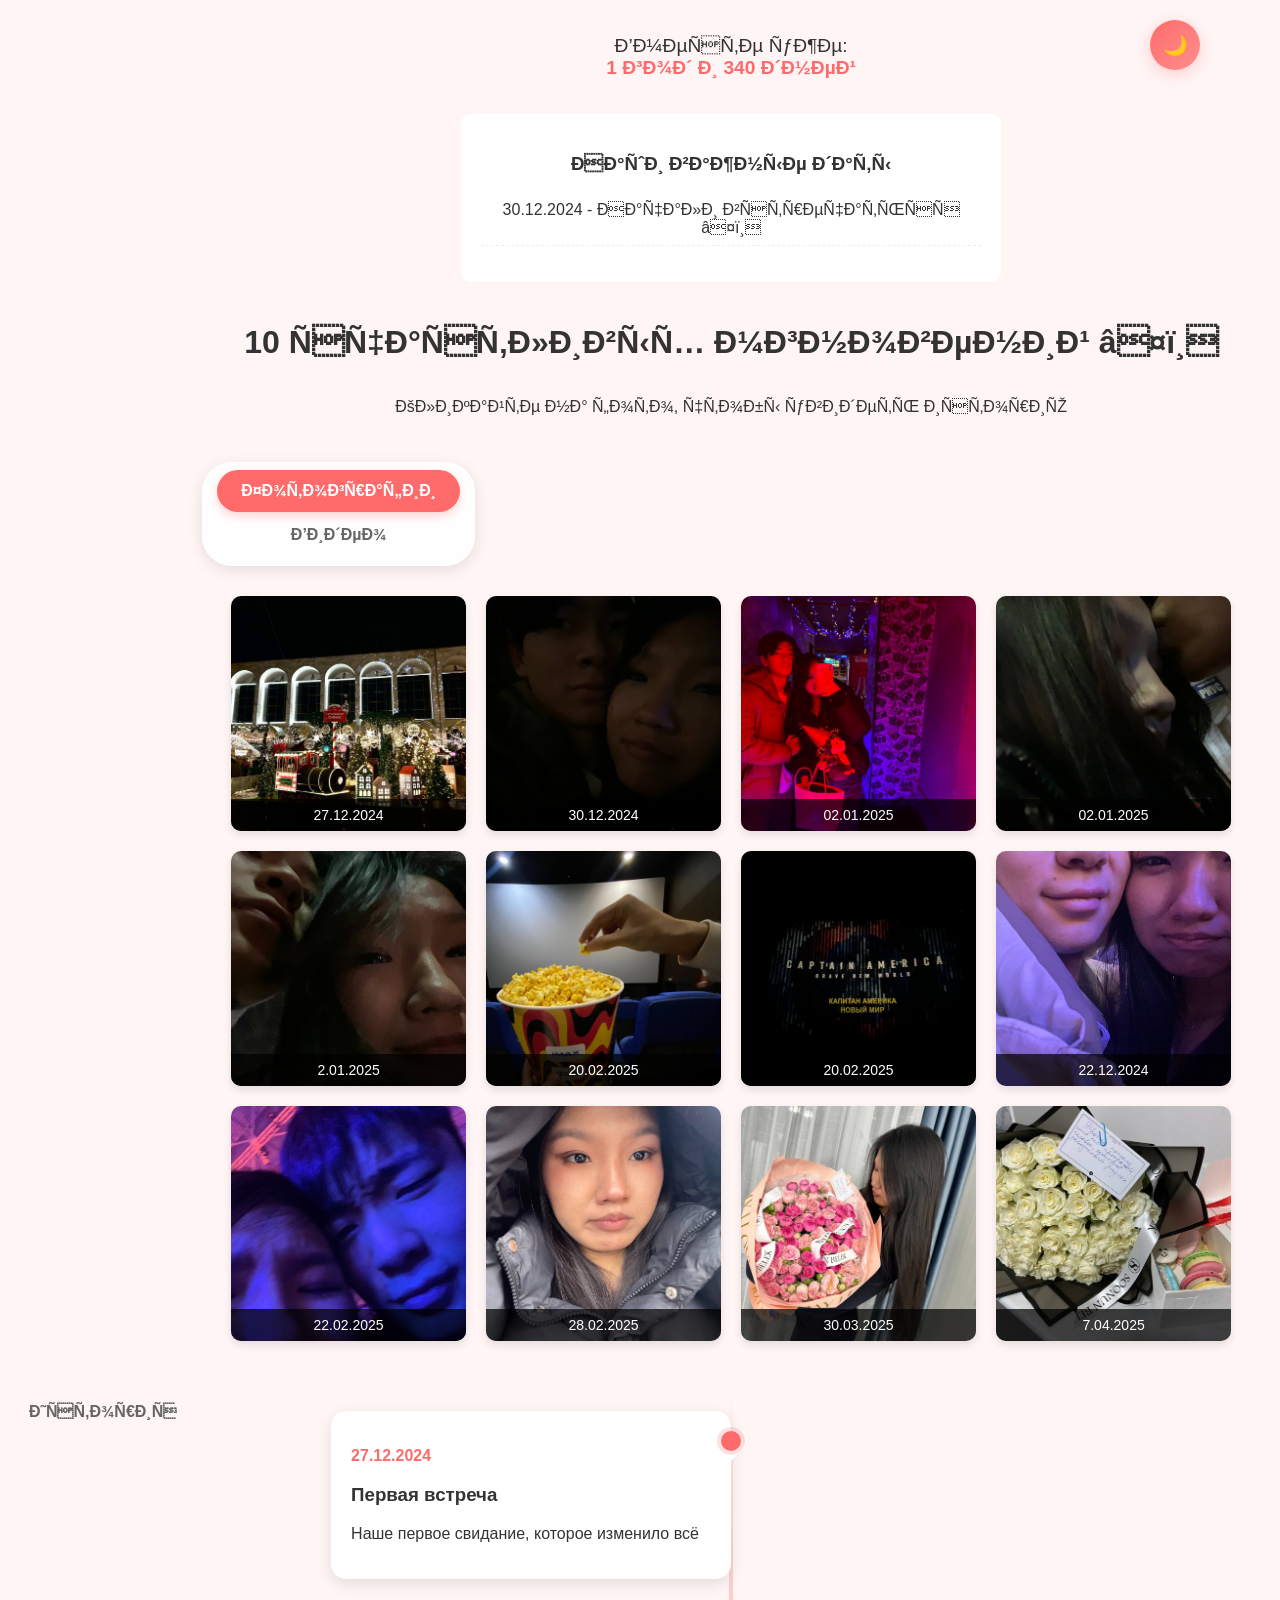
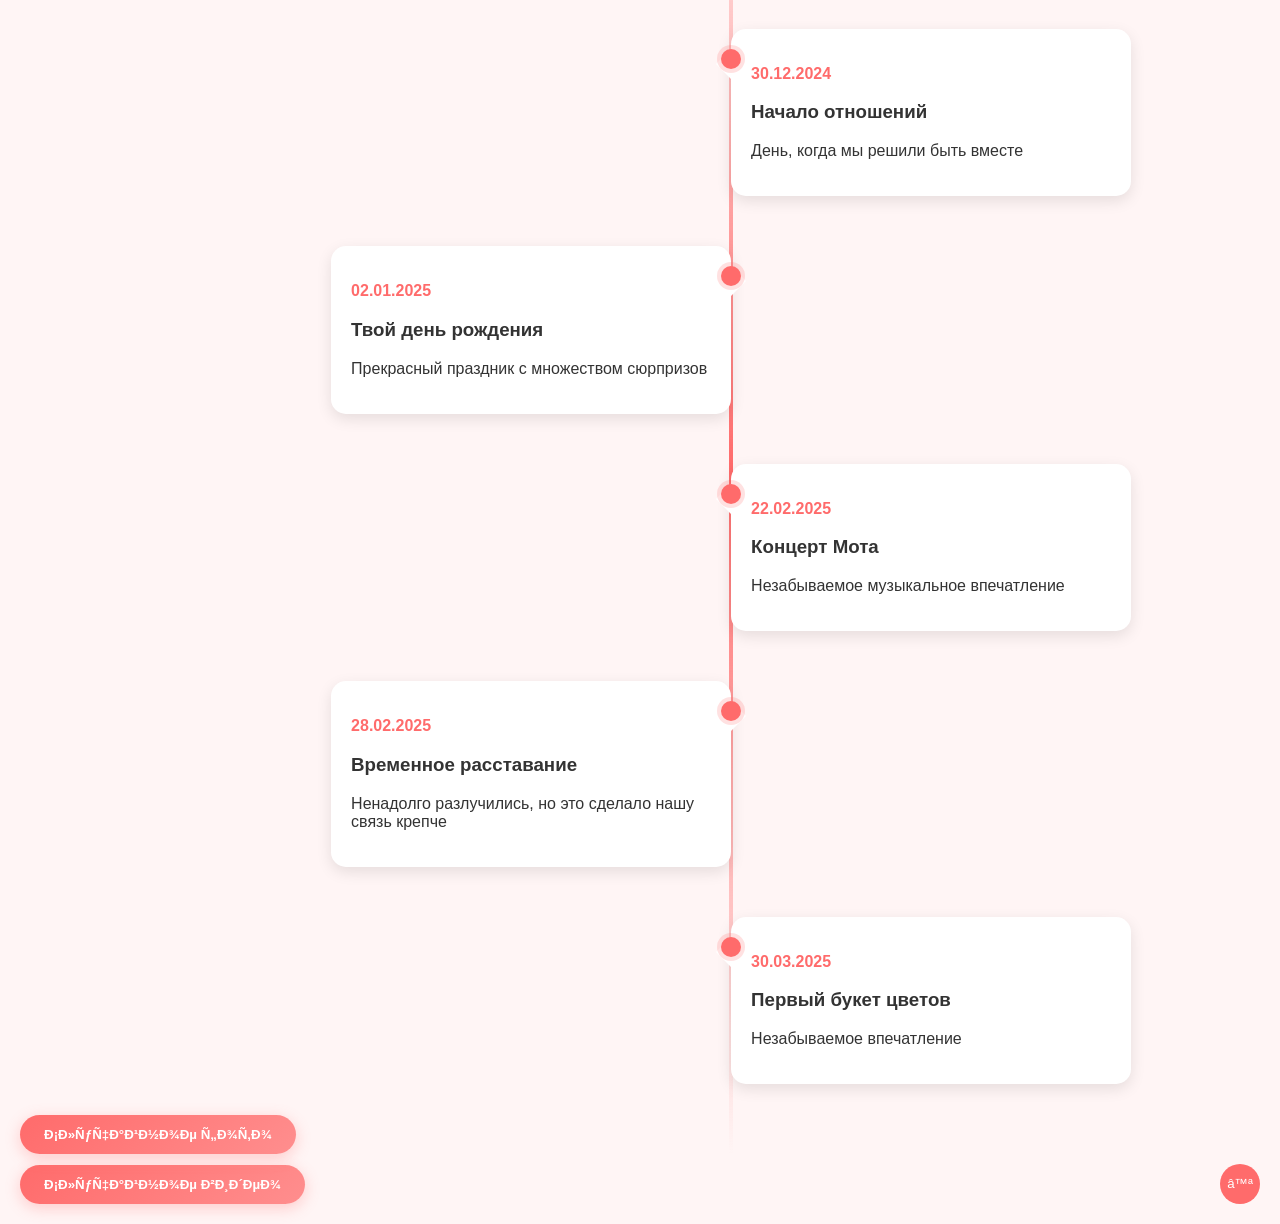
<file: index.html>
<!DOCTYPE html>
<html lang="ru">
<head>
    <!-- В <head> добавьте: -->
<audio id="bgMusic" loop>
    <source src="photo/mot-avgust-eto-ty_(bobamuz.online).mp3" type="audio/mpeg">
  </audio>
  <!-- Добавьте эти строки в <head> вашего index.html (сразу после существующих ссылок) -->
<style>
  /* Эти стили нужны для правильной работы интерактивных элементов */
  .story-item {
      opacity: 0;
  }
  
  .story-item[data-aos="fade-right"] {
      transform: translateX(-50px);
  }
  
  .story-item[data-aos="fade-left"] {
      transform: translateX(50px);
  }
  
  /* Вспомогательные классы анимации */
  .animate-in {
      animation: fadeIn 0.5s forwards;
  }
  </style>
  
  <!-- В index.html добавьте еще одну вкладку в секцию навигации -->
  <!-- Найдите блок div с классом "navigation centered-block" и добавьте эту кнопку: -->
  <button id="story-tab" class="nav-button">История</button>
  
  <!-- Добавьте новую секцию контента -->
  <!-- Найдите блок div с id "content-sections" и добавьте: -->
  <div id="story-section" class="content-section">
      <!-- Сюда автоматически будет добавлена интерактивная история через JavaScript -->
      <div class="centered-block">
          <p>Загрузка истории нашей любви...</p>
      </div>
  </div>
  
    <meta charset="UTF-8">
    <meta name="viewport" content="width=device-width, initial-scale=1.0">
    <title>Наши 10 лучших моментов</title>
    <link rel="stylesheet" href="style.css">
</head>
<body>
    <!-- В <body> добавьте кнопку: -->
<button id="musicToggle" style="position: fixed; bottom: 20px; right: 20px; 
background: #ff6b6b; color: white; border: none; width: 40px; 
height: 40px; border-radius: 50%; cursor: pointer;">♪</button>

<script>
   
const music = document.getElementById("bgMusic");
const toggleBtn = document.getElementById("musicToggle");

toggleBtn.addEventListener("click", () => {
if (music.paused) {
music.play();
toggleBtn.textContent = "♫";
} else {
music.pause();
toggleBtn.textContent = "♪";
}
});
</script>
<button onclick="showRandomVideo()" class="action-btn">Случайное видео</button>
<button onclick="showRandomMemory()" class="action-btn" style="bottom: 70px;">Случайное фото</button>

    <div class="page-wrapper">
        <div class="container">
            <header class="centered-block">
                <!-- В раздел <header> добавьте: -->
<div id="love-timer" style="margin: 15px 0; font-size: 1.2em;"></div>
<div class="calendar">
    <h3>Наши важные даты</h3>
    <ul id="important-dates" style="list-style: none; padding: 0;">
      <li>30.12.2024 - Начали встречаться ❤️</li>
      <!-- Добавьте другие даты -->
    </ul>
  </div>
  
  <style>
    .calendar {
      background: white;
      padding: 20px;
      border-radius: 10px;
      margin: 20px auto;
      max-width: 500px;
      transition: background-color 0.5s ease, color 0.5s ease, box-shadow 0.5s ease;
    }
    
    .dark-theme .calendar {
      background: #252538;
      color: #e6e6e6;
      box-shadow: 0 5px 15px rgba(0, 0, 0, 0.3);
    }
    
    #important-dates li {
      padding: 8px;
      border-bottom: 1px dashed #eee;
      transition: background-color 0.3s ease;
    }
    
    .dark-theme #important-dates li {
      border-bottom: 1px dashed #444;
    }
    
    #important-dates li:hover {
      background: #fff5f5;
    }
    
    .dark-theme #important-dates li:hover {
      background: #333355;
    }
  </style>

<script>
  // Расчет дней вместе
  const startDate = new Date("2024-12-30"); // Ваша дата
  
  function updateLoveTimer() {
    const diff = Math.floor((new Date() - startDate) / (1000*60*60*24));
    const years = Math.floor(diff / 365);
    const days = diff % 365;
    
    document.getElementById("love-timer").innerHTML = `
      Вместе уже: <br>
      <span style="color: #ff6b6b; font-weight: bold;">
        ${years} ${years === 1 ? 'год' : years < 5 ? 'года' : 'лет'} 
        и ${days} ${days === 1 ? 'день' : days < 5 ? 'дня' : 'дней'}
      </span>
    `;
  }
  
  setInterval(updateLoveTimer, 86400000); // Обновлять ежедневно
  updateLoveTimer(); // Запустить сразу
</script>
                <h1>10 счастливых мгновений ❤️</h1>
                <p>Кликайте на фото, чтобы увидеть историю</p>
            </header>

            <!-- Добавляем навигацию -->
            <div class="navigation centered-block">
                <button id="photos-tab" class="nav-button active">Фотографии</button>
                <button id="videos-tab" class="nav-button">Видео</button>
            </div>

            <div id="content-sections">
                <div id="photos-section" class="content-section active">
                    <div class="gallery centered-block" id="gallery"></div>
                    <!-- Сюда будет добавлен временной таймлайн через JavaScript -->
                </div>
                
                <div id="videos-section" class="content-section">
                    <div class="video-gallery centered-block" id="video-section"></div>
                </div>
            </div>
        </div>

        <!-- Модальное окно для фото -->
        <div class="modal" id="modal">
            <div class="modal-content centered-block">
                <span class="close">&times;</span>
                
                <div class="carousel-container">
                    <div class="carousel">
                        <button class="carousel-button prev">❮</button>
                        
                        <div class="carousel-track-container">
                            <div class="carousel-track" id="carousel-track"></div>
                        </div>
                        
                        <button class="carousel-button next">❯</button>
                    </div>

                    <div class="memory-info">
                        <p id="modal-date"></p>
                        <p id="modal-text"></p>
                    </div>
                </div>
            </div>
        </div>

        <!-- Модальное окно для видео -->
        <div class="modal" id="video-modal">
            <div class="modal-content centered-block">
                <span class="close video-close">&times;</span>
                <div id="video-player" class="video-player"></div>
            </div>
        </div>
    </div>

    <script src="script.js"></script>
</body>
</html>
</file>
<file: style.css>
/* Базовые стили */
body {
    font-family: 'Arial', sans-serif;
    background-color: #fff5f5;
    margin: 0;
    padding: 0;
    min-height: 100vh;
    display: flex;
    justify-content: center;
    align-items: center;
    color: #333;
    animation: pageLoad 0.8s ease-out forwards;
    transition: background-color 0.5s ease, color 0.5s ease;
}

body.dark-theme {
    background-color: #1a1a2e;
    color: #e6e6e6;
}

.page-wrapper {
    width: 100%;
    max-width: 1200px;
    padding: 20px;
}

.centered-block {
    display: flex;
    flex-direction: column;
    align-items: center;
    text-align: center;
    margin: 0 auto;
}

/* Анимация при загрузке страницы */
@keyframes pageLoad {
    0% { opacity: 0; transform: translateY(20px); }
    100% { opacity: 1; transform: translateY(0); }
}

header, .navigation, .gallery, .video-gallery {
    opacity: 0;
    animation: pageLoad 1s ease-out forwards;
}

header {
    animation-delay: 0.2s;
}

.navigation {
    animation-delay: 0.4s;
}

.gallery, .video-gallery {
    animation-delay: 0.6s;
}

.memory-card, .video-card {
    opacity: 0;
    animation: pageLoad 0.5s ease-out forwards;
}

/* Последовательная анимация элементов */
@keyframes staggered {
    0% { opacity: 0; transform: translateY(15px); }
    100% { opacity: 1; transform: translateY(0); }
}

/* Стили для навигации */
.navigation {
    margin: 30px 0 20px;
    background: rgba(255, 255, 255, 0.9);
    border-radius: 30px;
    padding: 10px;
    box-shadow: 0 4px 15px rgba(0, 0, 0, 0.1);
    display: flex;
    width: fit-content;
    position: sticky;
    top: 20px;
    z-index: 10;
    backdrop-filter: blur(5px);
    transition: all 0.3s ease, background 0.5s ease;
}

.dark-theme .navigation {
    background: rgba(40, 40, 60, 0.9);
    box-shadow: 0 4px 15px rgba(0, 0, 0, 0.3);
}

.navigation:hover {
    box-shadow: 0 6px 20px rgba(255, 107, 107, 0.2);
}

.dark-theme .navigation:hover {
    box-shadow: 0 6px 20px rgba(255, 107, 107, 0.4);
}

.nav-button {
    background: none;
    border: none;
    padding: 12px 24px;
    margin: 0 5px;
    border-radius: 25px;
    font-size: 16px;
    font-weight: 600;
    color: #666;
    cursor: pointer;
    transition: all 0.3s ease;
    position: relative;
    overflow: hidden;
}

.dark-theme .nav-button {
    color: #aaa;
}

.nav-button:before {
    content: '';
    position: absolute;
    top: 0;
    left: -100%;
    width: 100%;
    height: 100%;
    background: linear-gradient(90deg, transparent, rgba(255, 107, 107, 0.1), transparent);
    transition: all 0.6s ease;
}

.nav-button:hover:before {
    left: 100%;
}

.nav-button.active {
    background: #ff6b6b;
    color: white;
    box-shadow: 0 4px 10px rgba(255, 107, 107, 0.3);
    transform: translateY(-2px);
}

/* Стили для секций содержимого */
.content-section {
    display: none;
    width: 100%;
}

.content-section.active {
    display: block;
    animation: fadeIn 0.5s ease forwards;
}

@keyframes fadeIn {
    from { opacity: 0; transform: translateY(10px); }
    to { opacity: 1; transform: translateY(0); }
}

/* Галерея */
.gallery {
    display: grid;
    grid-template-columns: repeat(auto-fill, minmax(200px, 1fr));
    gap: 20px;
    width: 100%;
    max-width: 1000px;
    margin-top: 30px;
}

.memory-card {
    position: relative;
    border-radius: 10px;
    overflow: hidden;
    box-shadow: 0 4px 8px rgba(0, 0, 0, 0.1);
    cursor: pointer;
    transition: transform 0.3s, box-shadow 0.3s;
    aspect-ratio: 1/1;
}

.dark-theme .memory-card {
    box-shadow: 0 4px 8px rgba(0, 0, 0, 0.3);
}

/* Новые анимации для карточек фото */
.memory-card:hover {
    transform: scale(1.05) rotate(2deg);
    box-shadow: 0 8px 20px rgba(255, 107, 107, 0.4);
    z-index: 2;
}

.memory-card:nth-child(even):hover {
    transform: scale(1.05) rotate(-2deg);
}

.memory-card img {
    width: 100%;
    height: 100%;
    object-fit: cover;
    transition: filter 0.3s ease;
}

.dark-theme .memory-card img {
    filter: brightness(0.9);
}

.memory-card:hover img {
    filter: brightness(1.1) contrast(1.1);
}

.memory-date {
    position: absolute;
    bottom: 0;
    left: 0;
    right: 0;
    background: rgba(0, 0, 0, 0.7);
    color: white;
    padding: 8px;
    font-size: 14px;
    transition: background 0.3s ease, transform 0.3s ease;
}

.memory-card:hover .memory-date {
    background: rgba(255, 107, 107, 0.9);
    transform: translateY(-5px);
}

/* Стили для видео-галереи */
.video-gallery {
    display: grid;
    grid-template-columns: repeat(auto-fill, minmax(300px, 1fr));
    gap: 25px;
    width: 100%;
    max-width: 1000px;
}

.video-card {
    background: white;
    border-radius: 15px;
    overflow: hidden;
    box-shadow: 0 5px 15px rgba(0, 0, 0, 0.1);
    cursor: pointer;
    transition: all 0.3s ease;
}

.dark-theme .video-card {
    background: #252538;
    box-shadow: 0 5px 15px rgba(0, 0, 0, 0.3);
}

.video-card:hover {
    transform: translateY(-5px) scale(1.03);
    box-shadow: 0 10px 25px rgba(255, 107, 107, 0.2);
}

.video-thumbnail {
    position: relative;
    height: 180px;
    overflow: hidden;
}

.video-thumbnail img {
    width: 100%;
    height: 100%;
    object-fit: cover;
    transition: transform 0.5s ease;
}

.video-card:hover .video-thumbnail img {
    transform: scale(1.1);
}

.play-button {
    position: absolute;
    top: 50%;
    left: 50%;
    transform: translate(-50%, -50%);
    width: 60px;
    height: 60px;
    background: rgba(255, 107, 107, 0.8);
    border-radius: 50%;
    display: flex;
    align-items: center;
    justify-content: center;
    color: white;
    font-size: 24px;
    opacity: 0.8;
    transition: all 0.3s ease;
}

.video-card:hover .play-button {
    opacity: 1;
    background: rgba(255, 107, 107, 1);
    transform: translate(-50%, -50%) scale(1.1);
}

.video-info {
    padding: 15px;
}

.dark-theme .video-info {
    color: #e6e6e6;
}

.video-info h3 {
    margin: 0 0 5px;
    color: #333;
    transition: color 0.5s ease;
}

.dark-theme .video-info h3 {
    color: #e6e6e6;
}

.video-date {
    color: #ff6b6b;
    font-weight: 500;
    margin: 0;
}

/* Модальное окно */
.modal {
    display: none;
    position: fixed;
    top: 0;
    left: 0;
    width: 100%;
    height: 100%;
    background: rgba(0, 0, 0, 0.8);
    z-index: 100;
    justify-content: center;
    align-items: center;
}

.modal-content {
    background: white;
    width: 90%;
    max-width: 800px;
    border-radius: 10px;
    overflow: hidden;
    position: relative;
    padding: 20px;
    transition: background 0.5s ease, color 0.5s ease;
}

.dark-theme .modal-content {
    background: #252538;
    color: #e6e6e6;
}

.close {
    position: absolute;
    top: 15px;
    right: 25px;
    font-size: 30px;
    color: #ff6b6b;
    cursor: pointer;
    transition: transform 0.3s ease;
}

.close:hover {
    transform: rotate(90deg);
}

/* Карусель */
.carousel-container {
    width: 100%;
    display: flex;
    flex-direction: column;
    align-items: center;
}

.carousel {
    position: relative;
    width: 100%;
    max-width: 600px;
    display: flex;
    align-items: center;
    margin-bottom: 20px;
}

.carousel-track-container {
    flex: 1;
    overflow: hidden;
}

.carousel-track {
    display: flex;
    transition: transform 0.5s ease;
    height: 400px;
}

.carousel-slide {
    min-width: 100%;
    height: 100%;
}

.carousel-slide img {
    width: 100%;
    height: 100%;
    object-fit: contain;
    transition: filter 0.5s ease;
}

.dark-theme .carousel-slide img {
    filter: brightness(0.9);
}

.carousel-button {
    background: rgba(255, 107, 107, 0.3);
    border: none;
    font-size: 24px;
    cursor: pointer;
    padding: 10px 15px;
    border-radius: 50%;
    color: white;
    z-index: 2;
    margin: 0 10px;
    transition: all 0.3s ease;
}

.carousel-button:hover {
    background: rgba(255, 107, 107, 0.8);
    transform: scale(1.1);
}

.memory-info {
    text-align: center;
    padding: 0 20px;
}

#modal-date {
    font-weight: bold;
    color: #ff6b6b;
    margin-bottom: 10px;
}

/* Стили для видео-модального окна */
.video-player {
    width: 100%;
}

.video-details {
    padding: 20px 0;
    text-align: left;
}

.video-details h2 {
    margin: 0 0 10px;
    color: #333;
    transition: color 0.5s ease;
}

.dark-theme .video-details h2 {
    color: #e6e6e6;
}

.video-details .date {
    color: #ff6b6b;
    font-weight: bold;
    margin-bottom: 15px;
}

/* Улучшение кнопки случайного видео */
.action-btn {
    position: fixed;
    bottom: 20px;
    left: 20px;
    background: linear-gradient(135deg, #ff6b6b, #ff8e8e);
    color: white;
    border: none;
    padding: 12px 24px;
    border-radius: 30px;
    font-weight: bold;
    cursor: pointer;
    box-shadow: 0 4px 15px rgba(255, 107, 107, 0.3);
    transition: all 0.3s ease;
    z-index: 5;
}

.action-btn:hover {
    transform: translateY(-3px);
    box-shadow: 0 6px 20px rgba(255, 107, 107, 0.4);
}

.action-btn:active {
    transform: translateY(1px);
}

/* Переключатель темы */
.theme-toggle {
    position: fixed;
    top: 20px;
    right: 80px;
    background: linear-gradient(135deg, #ff6b6b, #ff8e8e);
    color: white;
    border: none;
    width: 50px;
    height: 50px;
    border-radius: 50%;
    display: flex;
    align-items: center;
    justify-content: center;
    font-size: 20px;
    cursor: pointer;
    box-shadow: 0 4px 15px rgba(255, 107, 107, 0.3);
    transition: all 0.3s ease;
    z-index: 50;
}

.theme-toggle:hover {
    transform: rotate(30deg);
}

.dark-theme .theme-toggle {
    background: linear-gradient(135deg, #333355, #1a1a2e);
    box-shadow: 0 4px 15px rgba(255, 255, 255, 0.1);
}

/* Общие стили для медиа */
.memory-media, .carousel-media {
    width: 100%;
    height: 100%;
    object-fit: cover;
}

/* Специфичные для видео */
video.memory-media {
    background: #000;
}

video.carousel-media {
    max-height: 400px;
    background: #000;
}

/* Сердечки */
.heart {
    position: fixed;
    pointer-events: none;
    z-index: 999;
    animation: float 4s ease-in-out forwards, fadeOut 4s ease-in-out forwards;
}

@keyframes float {
    0% {
        transform: translateY(0) translateX(0) rotate(0deg);
    }
    100% {
        transform: translateY(-100vh) translateX(var(--random-x)) rotate(var(--random-angle));
    }
}

@keyframes fadeOut {
    0% {
        opacity: 1;
    }
    75% {
        opacity: 1;
    }
    100% {
        opacity: 0;
    }
}

/* Стили для временной шкалы */
.timeline {
    width: 90%;
    max-width: 800px;
    margin: 50px auto;
    position: relative;
    padding: 20px 0;
}

.timeline::before {
    content: '';
    position: absolute;
    top: 0;
    bottom: 0;
    left: 50%;
    width: 4px;
    background: linear-gradient(to bottom, transparent, #ff6b6b, transparent);
    transform: translateX(-50%);
}

.timeline-item {
    margin-bottom: 50px;
    position: relative;
    width: 100%;
    display: flex;
}

.timeline-item:nth-child(odd) {
    justify-content: flex-start;
}

.timeline-item:nth-child(even) {
    justify-content: flex-end;
}

.timeline-content {
    background: white;
    border-radius: 15px;
    padding: 20px;
    width: calc(50% - 40px);
    box-shadow: 0 5px 15px rgba(0, 0, 0, 0.1);
    position: relative;
    transition: all 0.3s ease;
}

.dark-theme .timeline-content {
    background: #252538;
    box-shadow: 0 5px 15px rgba(0, 0, 0, 0.3);
}

.timeline-content:hover {
    transform: translateY(-5px);
    box-shadow: 0 10px 20px rgba(255, 107, 107, 0.2);
}

.timeline-date {
    color: #ff6b6b;
    font-weight: bold;
    margin-bottom: 10px;
}

.timeline-dot {
    width: 20px;
    height: 20px;
    background: #ff6b6b;
    border-radius: 50%;
    position: absolute;
    top: 20px;
    left: 50%;
    transform: translateX(-50%);
    z-index: 1;
    box-shadow: 0 0 0 4px rgba(255, 107, 107, 0.2);
    transition: all 0.3s ease;
}

.timeline-item:hover .timeline-dot {
    background: white;
    transform: translateX(-50%) scale(1.3);
    box-shadow: 0 0 0 6px #ff6b6b;
}

.timeline-item:nth-child(odd) .timeline-content::after {
    content: '';
    position: absolute;
    top: 20px;
    right: -15px;
    width: 0;
    height: 0;
    border-top: 15px solid transparent;
    border-bottom: 15px solid transparent;
    border-left: 15px solid white;
    transition: border-left-color 0.5s ease;
}

.timeline-item:nth-child(even) .timeline-content::after {
    content: '';
    position: absolute;
    top: 20px;
    left: -15px;
    width: 0;
    height: 0;
    border-top: 15px solid transparent;
    border-bottom: 15px solid transparent;
    border-right: 15px solid white;
    transition: border-right-color 0.5s ease;
}

.dark-theme .timeline-item:nth-child(odd) .timeline-content::after {
    border-left-color: #252538;
}

.dark-theme .timeline-item:nth-child(even) .timeline-content::after {
    border-right-color: #252538;
}

/* Адаптивность */
@media (max-width: 768px) {
    .timeline::before {
        left: 30px;
    }
    
    .timeline-item {
        justify-content: flex-start;
        padding-left: 60px;
    }
    
    .timeline-item:nth-child(even) {
        justify-content: flex-start;
    }
    
    .timeline-content {
        width: calc(100% - 60px);
    }

    .timeline-dot {
        left: 30px;
    }

    .timeline-item:nth-child(odd) .timeline-content::after,
    .timeline-item:nth-child(even) .timeline-content::after {
        left: -15px;
        right: auto;
        border-left: 0;
        border-right: 15px solid white;
    }
    
    .dark-theme .timeline-item:nth-child(odd) .timeline-content::after,
    .dark-theme .timeline-item:nth-child(even) .timeline-content::after {
        border-right-color: #252538;
    }
    
    .gallery {
        grid-template-columns: repeat(auto-fill, minmax(150px, 1fr));
    }
    
    .carousel {
        max-width: 100%;
    }
    
    .carousel-track {
        height: 300px;
    }
    
    .video-gallery {
        grid-template-columns: repeat(auto-fill, minmax(220px, 1fr));
    }
    
    .navigation {
        width: 90%;
        flex-wrap: wrap;
        justify-content: center;
    }
    
    .nav-button {
        padding: 10px 20px;
        margin: 5px;
    }
    
    .action-btn {
        padding: 10px 16px;
        font-size: 14px;
    }
    
    video.carousel-media {
        max-height: 300px;
    }
    
    .theme-toggle {
        top: 80px;
        right: 20px;
    }
}

/* Добавьте этот код в конец вашего файла style.css */

/* 1. СТИЛИ ДЛЯ ИНТЕРАКТИВНОЙ ИСТОРИИ ЛЮБВИ */
.love-story-section {
    width: 100%;
    max-width: 800px;
    margin: 50px auto;
    padding: 20px;
}

.section-title {
    text-align: center;
    color: #ff6b6b;
    font-size: 28px;
    margin-bottom: 30px;
    position: relative;
}

.section-title:after {
    content: '';
    display: block;
    width: 100px;
    height: 3px;
    background: linear-gradient(to right, transparent, #ff6b6b, transparent);
    margin: 10px auto;
}

.interactive-story {
    position: relative;
}

.interactive-story:before {
    content: '';
    position: absolute;
    top: 0;
    bottom: 0;
    left: 50%;
    width: 3px;
    background: linear-gradient(to bottom, #ff6b6b00, #ff6b6b, #ff6b6b00);
    transform: translateX(-50%);
}

.story-item {
    display: flex;
    margin-bottom: 40px;
    opacity: 0;
    position: relative;
}

.story-item[data-aos="fade-right"] {
    flex-direction: row;
    padding-right: 50%;
}

.story-item[data-aos="fade-left"] {
    flex-direction: row-reverse;
    padding-left: 50%;
}

.story-date {
    min-width: 100px;
    padding: 8px 15px;
    background: #ff6b6b;
    color: white;
    border-radius: 20px;
    text-align: center;
    font-weight: bold;
    position: relative;
    z-index: 2;
    box-shadow: 0 4px 15px rgba(255, 107, 107, 0.3);
    margin: 0 20px;
    align-self: flex-start;
    transition: all 0.3s ease;
}

.story-item:hover .story-date {
    transform: scale(1.05);
    box-shadow: 0 6px 20px rgba(255, 107, 107, 0.4);
}

.story-content {
    background: white;
    border-radius: 15px;
    padding: 20px;
    box-shadow: 0 5px 15px rgba(0, 0, 0, 0.1);
    position: relative;
    transition: all 0.3s ease;
    flex: 1;
    max-width: 300px;
}

.dark-theme .story-content {
    background: #252538;
    color: #e6e6e6;
    box-shadow: 0 5px 15px rgba(0, 0, 0, 0.3);
}

.story-content h3 {
    margin-top: 0;
    color: #ff6b6b;
}

.story-content p {
    margin: 10px 0;
    line-height: 1.5;
}

.story-item:hover .story-content {
    transform: translateY(-5px);
    box-shadow: 0 10px 20px rgba(255, 107, 107, 0.2);
}

.story-hearts {
    display: flex;
    justify-content: flex-end;
    gap: 5px;
    margin-top: 10px;
}

.story-hearts span {
    display: inline-block;
    transition: transform 0.3s ease;
}

.story-item:hover .story-hearts span {
    animation: heartbeat 1s infinite;
}

@keyframes heartbeat {
    0% { transform: scale(1); }
    25% { transform: scale(1.2); }
    50% { transform: scale(1); }
    75% { transform: scale(1.2); }
    100% { transform: scale(1); }
}

/* 2. СТИЛИ ДЛЯ ПЕРСОНАЛЬНЫХ СООБЩЕНИЙ */
.message-toggle {
    position: fixed;
    bottom: 120px;
    right: 20px;
    background: linear-gradient(135deg, #ff6b6b, #ff8e8e);
    color: white;
    border: none;
    width: 50px;
    height: 50px;
    border-radius: 50%;
    display: flex;
    align-items: center;
    justify-content: center;
    font-size: 24px;
    cursor: pointer;
    box-shadow: 0 4px 15px rgba(255, 107, 107, 0.3);
    transition: all 0.3s ease;
    z-index: 50;
}

.message-toggle:hover {
    transform: scale(1.1) rotate(10deg);
}

.message-modal-content {
    width: 90%;
    max-width: 600px;
    padding: 30px;
}

.messages-container {
    width: 100%;
    display: flex;
    flex-direction: column;
    gap: 20px;
}

.messages-list {
    max-height: 300px;
    overflow-y: auto;
    display: flex;
    flex-direction: column;
    gap: 15px;
    padding: 10px;
    background: rgba(255, 245, 245, 0.5);
    border-radius: 10px;
}

.dark-theme .messages-list {
    background: rgba(37, 37, 56, 0.5);
}

.message-item {
    background: white;
    border-radius: 15px;
    padding: 15px;
    box-shadow: 0 2px 8px rgba(0, 0, 0, 0.1);
    transition: all 0.3s ease;
    animation: fadeIn 0.5s forwards;
}

.dark-theme .message-item {
    background: #1f1f30;
    box-shadow: 0 2px 8px rgba(0, 0, 0, 0.3);
}

.message-item:hover {
    transform: translateY(-3px);
    box-shadow: 0 5px 15px rgba(255, 107, 107, 0.2);
}

.message-date {
    font-size: 14px;
    color: #ff6b6b;
    margin-bottom: 5px;
    font-weight: bold;
}

.message-text {
    line-height: 1.5;
}

.new-message {
    display: flex;
    flex-direction: column;
    gap: 10px;
}

.new-message textarea {
    width: 100%;
    height: 100px;
    padding: 15px;
    border: 2px solid #ffcaca;
    border-radius: 10px;
    font-family: inherit;
    font-size: 16px;
    transition: all 0.3s ease;
    resize: none;
}

.dark-theme .new-message textarea {
    background: #252538;
    color: #e6e6e6;
    border-color: #444466;
}

.new-message textarea:focus {
    outline: none;
    border-color: #ff6b6b;
    box-shadow: 0 0 10px rgba(255, 107, 107, 0.3);
}

.new-message button {
    padding: 12px 24px;
    background: linear-gradient(135deg, #ff6b6b, #ff8e8e);
    color: white;
    border: none;
    border-radius: 30px;
    font-weight: bold;
    cursor: pointer;
    transition: all 0.3s ease;
    align-self: flex-end;
}

.new-message button:hover {
    transform: translateY(-3px);
    box-shadow: 0 6px 20px rgba(255, 107, 107, 0.4);
}

/* 3. СТИЛИ ДЛЯ УЛУЧШЕННОЙ АНИМАЦИИ И ЭФФЕКТОВ */
.effect-button {
    position: fixed;
    bottom: 190px;
    right: 20px;
    background: linear-gradient(135deg, #ff6b6b, #ff8e8e);
    color: white;
    border: none;
    width: 50px;
    height: 50px;
    border-radius: 50%;
    display: flex;
    align-items: center;
    justify-content: center;
    font-size: 24px;
    cursor: pointer;
    box-shadow: 0 4px 15px rgba(255, 107, 107, 0.3);
    transition: all 0.3s ease;
    z-index: 50;
}

.effect-button:hover {
    transform: scale(1.1) rotate(-10deg);
}

.confetti {
    position: fixed;
    z-index: 999;
    pointer-events: none;
    border-radius: 50%;
    animation: confettiFall 5s linear forwards;
}

@keyframes confettiFall {
    0% {
        transform: translateY(0) translateX(0) rotate(0);
    }
    100% {
        transform: translateY(100vh) translateX(var(--random-x)) rotate(var(--random-rotation));
    }
}

.mini-heart {
    position: absolute;
    color: #ff6b6b;
    font-size: 16px;
    pointer-events: none;
    animation: floatUp 1s forwards;
    z-index: 10;
}

@keyframes floatUp {
    0% {
        opacity: 1;
        transform: translateY(0);
    }
    100% {
        opacity: 0;
        transform: translateY(-30px);
    }
}

/* Адаптивность для новых элементов */
@media (max-width: 768px) {
    .story-item[data-aos="fade-right"],
    .story-item[data-aos="fade-left"] {
        flex-direction: column;
        padding: 0;
        align-items: center;
        margin-left: 30px;
    }
    
    .story-date {
        margin-bottom: 15px;
    }
    
    .story-content {
        max-width: 100%;
    }
    
    .interactive-story:before {
        left: 30px;
    }
    
    .message-toggle,
    .effect-button {
        width: 40px;
        height: 40px;
        font-size: 20px;
    }
    
    .message-toggle {
        bottom: 80px;
    }
    
    .effect-button {
        bottom: 140px;
    }
}
</file>
